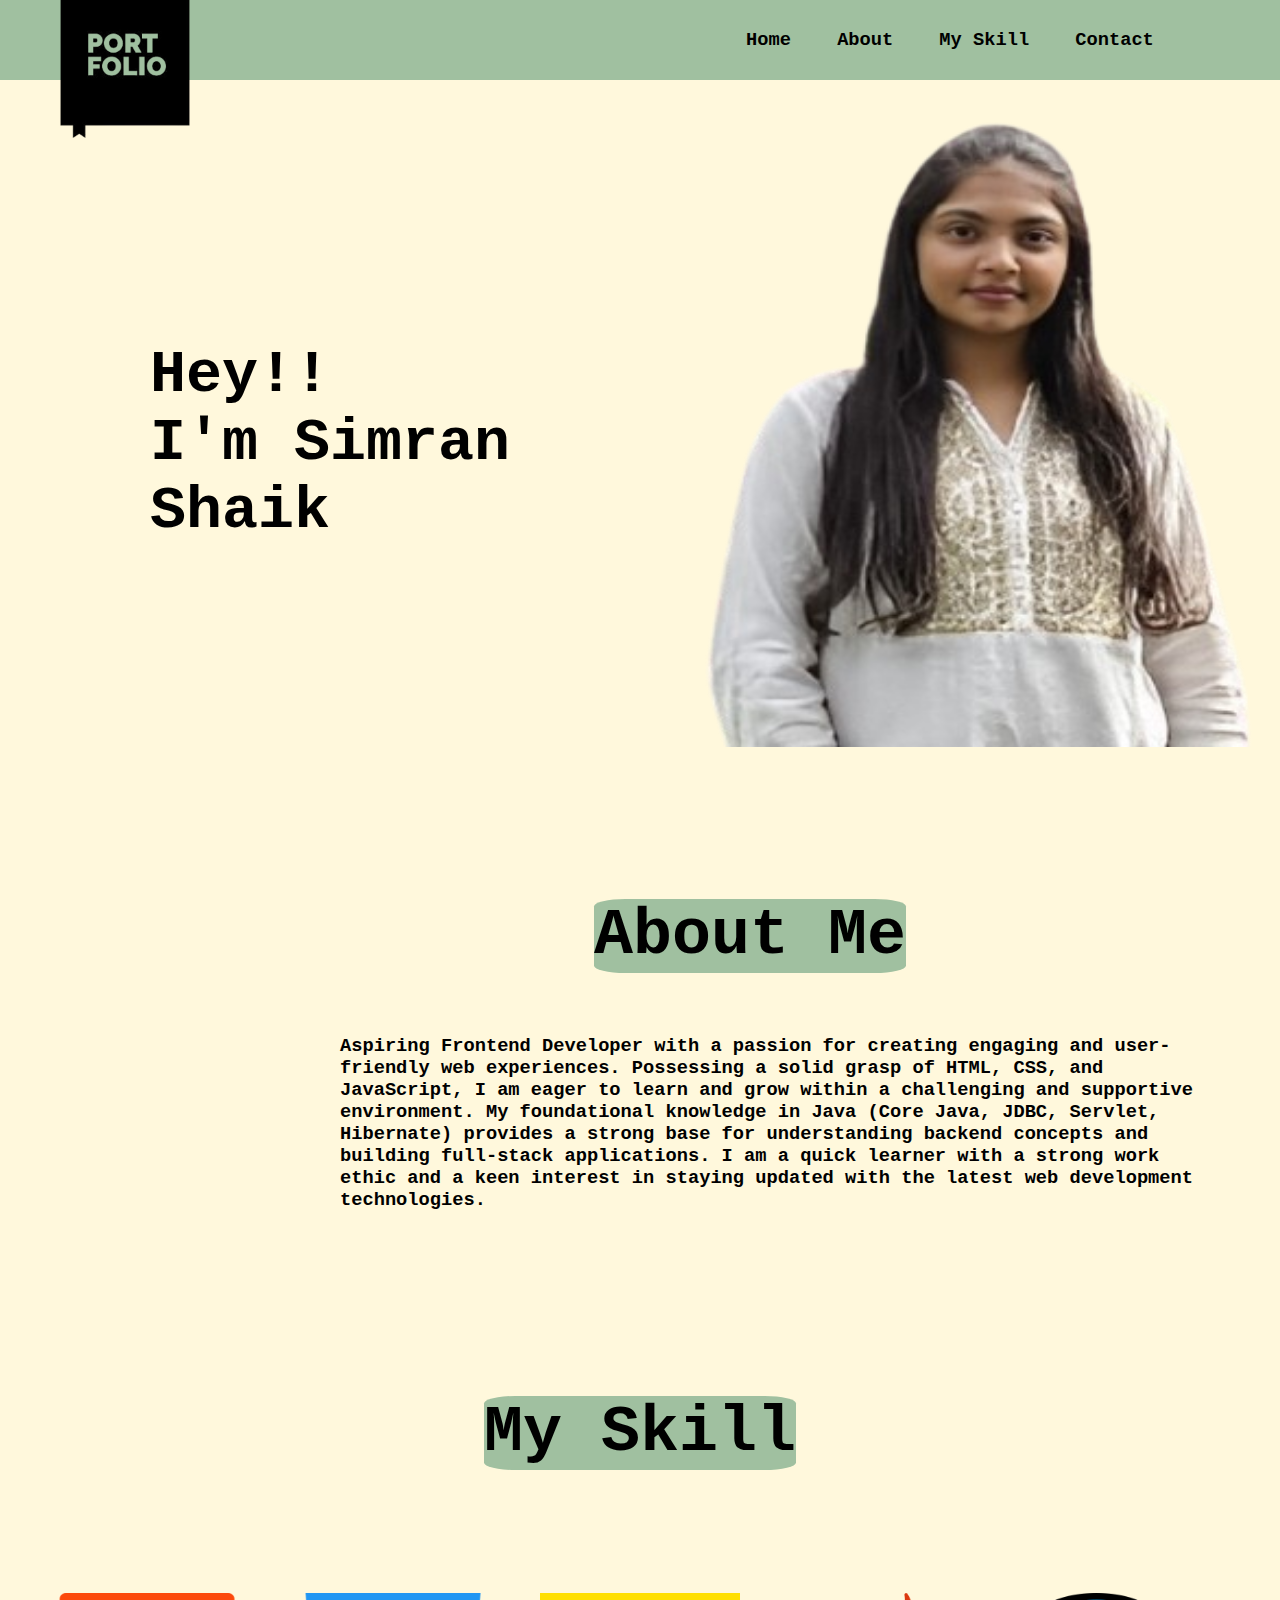
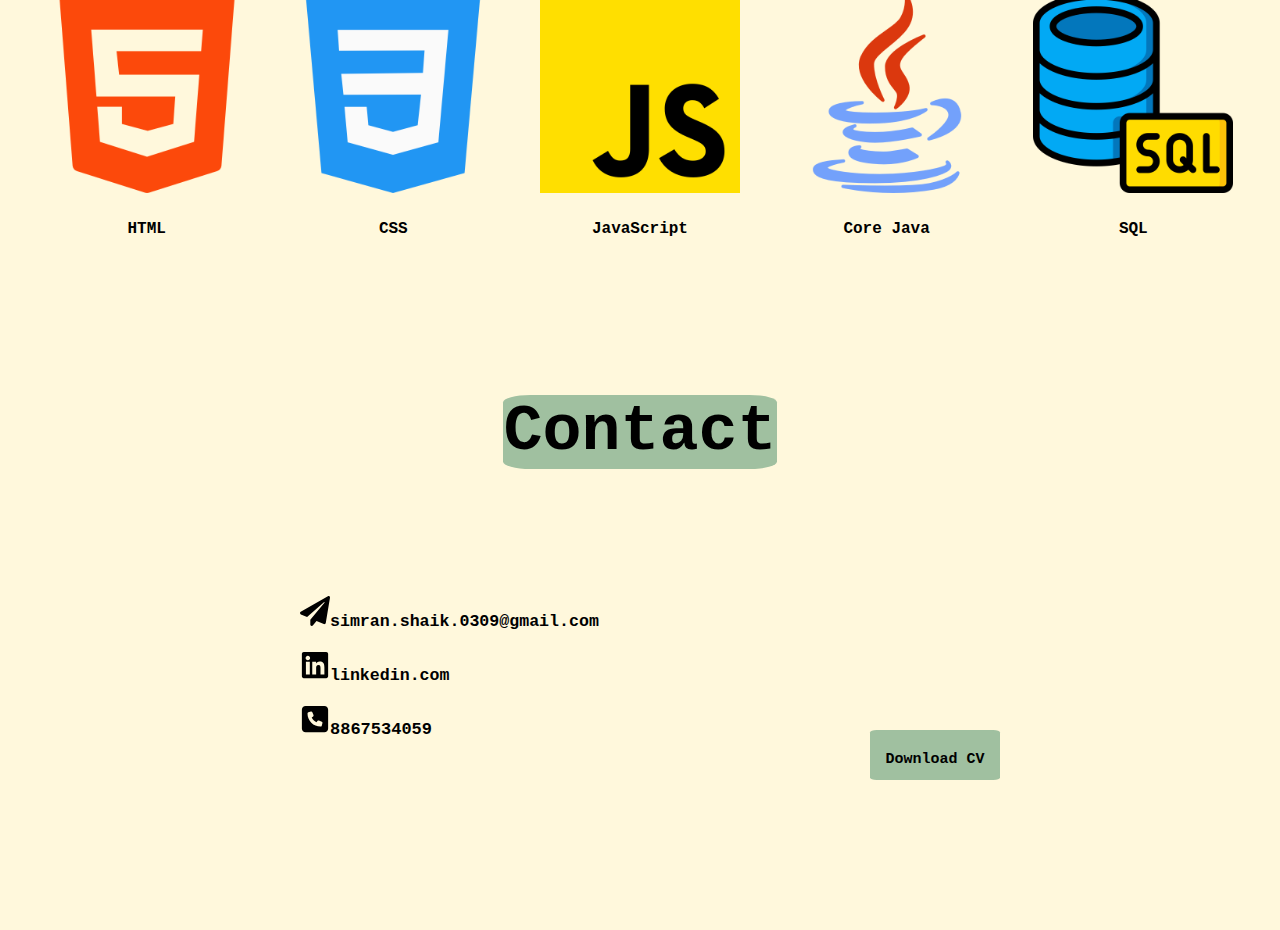
<file: index.html>
<!DOCTYPE html>
<html lang="en">
<head>
    <meta charset="UTF-8">
    <meta name="viewport" content="width=device-width, initial-scale=1.0">
    <title>Portfolio</title>
    <link rel="stylesheet" href="portfolio.css">
</head>
<body>
    <div class="nav">
        <div class="icon">
                <img src="icon.png" style="height: 150px; width: 150px;" alt="icon">
        </div>
        <div class="link">
            <div><a href="index.html" style="color: black;"><h3>Home</h3></a></div>
            <div><a href="About.html" style="color: black;"><h3>About</h3></a></div>
            <div><a href="Skill.html" style="color: black;"><h3>My Skill</h3></a></div>
            <div><a href="Contact.html" style="color: black;"><h3>Contact</h3></a></div>
        </div>
    </div>
    <div class="WebPG-body">
        <div class="Home-content">
                <h1 style="font-size:60px;">Hey!! <br> I'm Simran Shaik</h1> 
        </div>
        <div class="MyPic">
            <img style="height: 647px; width: 600px;" src="simmi.png" alt="picture">
        </div>
    </div>
    <div class="About">
        <dl>
            <h6><dt style="font-size: 65px;"><center><mark style="background-color: rgb(160, 192, 160); border-radius: 10%;">About Me</mark></mark></center></dt></h6> <br>
            <h3><dd>
                Aspiring Frontend Developer with a passion for creating engaging and user-friendly web experiences. 
                Possessing a solid grasp of HTML, CSS, and JavaScript, I am eager to learn and grow within a challenging and supportive environment. 
                My foundational knowledge in Java (Core Java, JDBC, Servlet, Hibernate) provides a strong base for understanding backend concepts and building full-stack applications. 
                I am a quick learner with a strong work ethic and a keen interest in staying updated with the latest web development technologies.
            </dd></h3>
        </dl>
    </div>
    <center><h1 style="font-size: 65px;"><mark style="background-color: rgb(160, 192, 160);border-radius: 10%;"> My Skill </mark></h1></center> <br>
    <div class="myskill">
            <div class="tech"><img src="html-5.png" alt="" class="techno"><h4><center>HTML</center></h4></div>
            <div class="tech"><img src="css-3.png" alt=""class="techno"><h4><center>CSS</center></h4></div> 
            <div class="tech"><img src="js.png" alt=""class="techno"> <h4><center>JavaScript</center></h4></div>
            <div class="tech"><img src="java.png" alt="" class="techno"><h4><center>Core Java</center></h4></div>
            <div class="tech"><img src="database.png" alt="" class="techno"><h4><center>SQL</center></h4></div>
    </div>
    <center><h1 style="font-size: 65px;"><mark style="background-color: rgb(160, 192, 160);border-radius: 10%;"> Contact </mark></h1></center> <br>
    <div class="Contact">
        <div class="contact-left">
            <dl><dd>
                <a href="mailto:simran.shaik.0309@gmail.com" target="_blank" class="G-mail" style="display: inline;"><img src="paper-plane-solid.svg"  alt="Gmail-icon" class="Gmail-icon"><h5 style="display: inline; align-items: center;">simran.shaik.0309@gmail.com</h5></a> <br> <br>
                <a href="https://www.linkedin.com/in/simran-shaik0309/" target="_blank" class="linkedin"><img src="linkedin-brands-solid.svg" alt="linkedin-icon" class="linkedin-icon"><h5 style="display: inline; align-items: center;">linkedin.com</h5></a> <br> <br>
                <a href="tel:8867534059" style="text-decoration: none; color: black;" class="Phno"><img src="square-phone-solid.svg" alt="phone-icon" class="phone-icon"><h5 style="display: inline; align-items: center; font-size: 17px;">8867534059</h5></a>
            </dd></dl>   
        </div>
        <div class="contact-right">
                <a href="Simran Shaik.pdf" download target="_blank" style="color: black; text-decoration: none;"><button class="btn"><h4 style="font-family:'Courier New', Courier, monospace; font-size: 15px;">Download CV</h4></button></a>
        </div>
    </div>
</body>
</html>
</file>
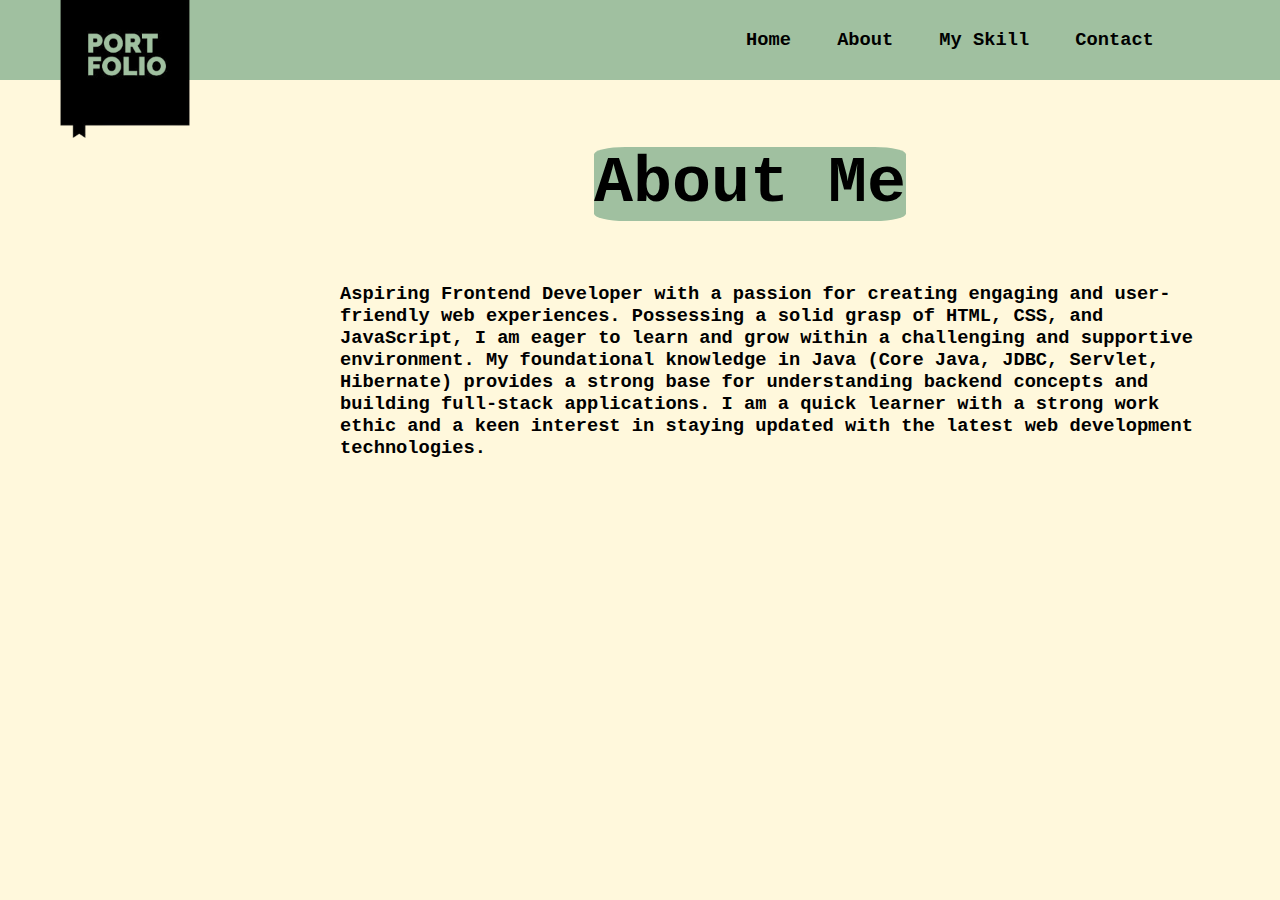
<file: About.html>
<!DOCTYPE html>
<html lang="en">
<head>
    <meta charset="UTF-8">
    <meta name="viewport" content="width=device-width, initial-scale=1.0">
    <title>Portfolio</title>
    <link rel="stylesheet" href="portfolio.css">
</head>
<body>
    <div class="nav">
        <div class="icon">
                <img src="icon.png" style="height: 150px; width: 150px;" alt="icon">
        </div>
        <div class="link">
            <div><a href="index.html" style="color: black;"><h3>Home</h3></a></div>
            <div><a href="About.html" style="color: black;"><h3>About</h3></a></div>
            <div><a href="Skill.html" style="color: black;"><h3>My Skill</h3></a></div>
            <div><a href="Contact.html" style="color: black;"><h3>Contact</h3></a></div>
        </div>
    </div>

    <div class="About">
        <dl>
            <h6><dt style="font-size: 65px;"><center><mark style="background-color: rgb(160, 192, 160); border-radius: 10%;">About Me</mark></mark></center></dt></h6> <br>
            <h3><dd>
                Aspiring Frontend Developer with a passion for creating engaging and user-friendly web experiences. 
                Possessing a solid grasp of HTML, CSS, and JavaScript, I am eager to learn and grow within a challenging and supportive environment. 
                My foundational knowledge in Java (Core Java, JDBC, Servlet, Hibernate) provides a strong base for understanding backend concepts and building full-stack applications. 
                I am a quick learner with a strong work ethic and a keen interest in staying updated with the latest web development technologies.
            </dd></h3>
        </dl>
    </div>
</body>
</html>
</file>
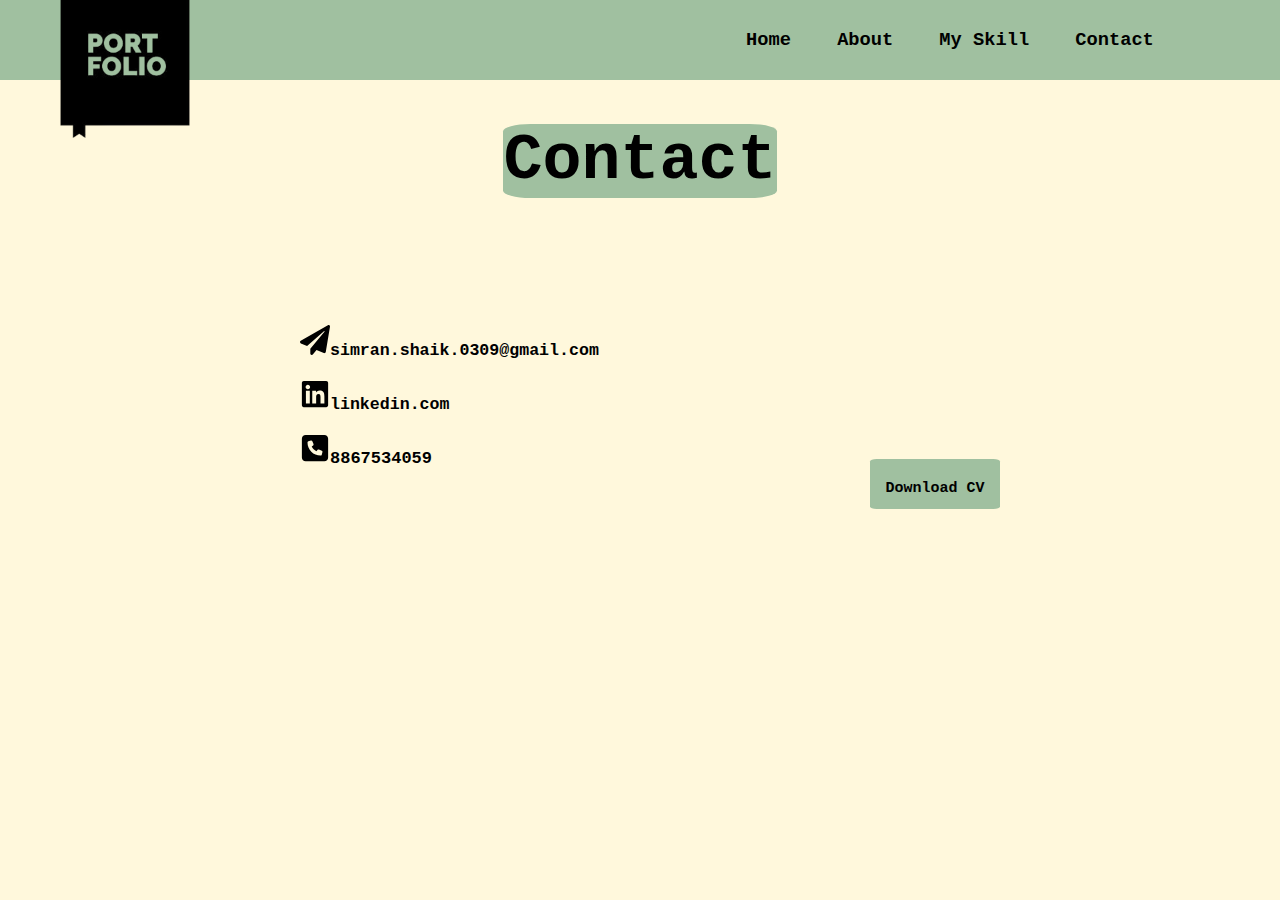
<file: Contact.html>
<!DOCTYPE html>
<html lang="en">
<head>
    <meta charset="UTF-8">
    <meta name="viewport" content="width=device-width, initial-scale=1.0">
    <title>Portfolio</title>
    <link rel="stylesheet" href="portfolio.css">
</head>
<body>
    <div class="nav" style=" position: relative;">
        <div class="icon">
                <img src="icon.png" style="height: 150px; width: 150px;" alt="icon">
        </div>
        <div class="link">
            <div><a href="index.html" style="color: black;"><h3>Home</h3></a></div>
            <div><a href="About.html" style="color: black;"><h3>About</h3></a></div>
            <div><a href="Skill.html" style="color: black;"><h3>My Skill</h3></a></div>
            <div><a href="Contact.html" style="color: black;"><h3>Contact</h3></a></div>
        </div>
    </div>

    <center><h1 style="font-size: 65px;"><mark style="margin-bottom: 20px; background-color: rgb(160, 192, 160);border-radius: 10%;"> Contact </mark></h1></center> <br>
    <div class="Contact">
        <div class="contact-left">
            <dl><dd>
                <a href="mailto:simran.shaik.0309@gmail.com" target="_blank" class="G-mail" style="display: inline;"><img src="paper-plane-solid.svg"  alt="Gmail-icon" class="Gmail-icon"><h5 style="display: inline; align-items: center;">simran.shaik.0309@gmail.com</h5></a> <br> <br>
                <a href="https://www.linkedin.com/in/simran-shaik0309/" target="_blank" class="linkedin"><img src="linkedin-brands-solid.svg" alt="linkedin-icon" class="linkedin-icon"><h5 style="display: inline; align-items: center;">linkedin.com</h5></a> <br> <br>
                <a href="tel:8867534059" style="text-decoration: none; color: black;" class="Phno"><img src="square-phone-solid.svg" alt="phone-icon" class="phone-icon"><h5 style="display: inline; align-items: center; font-size: 17px;">8867534059</h5></a>
            </dd></dl>   
        </div>
        <div class="contact-right">
                <a href="Simran Shaik.pdf" download target="_blank" style="color: black; text-decoration: none;"><button class="btn"><h4 style="font-family:'Courier New', Courier, monospace; font-size: 15px;">Download CV</h4></button></a>
        </div>
    </div>
    
</body>
</html>
</file>
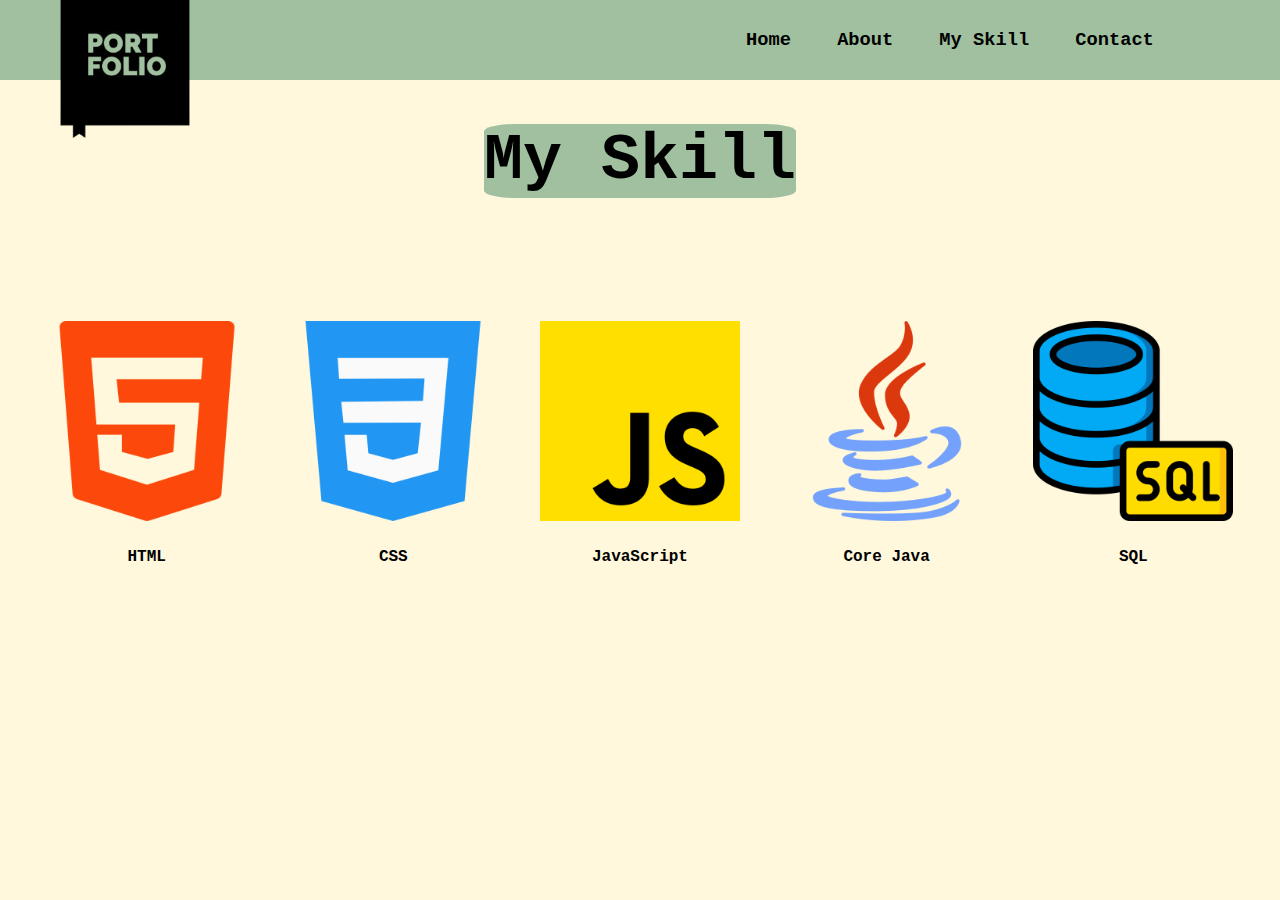
<file: Skill.html>
<!DOCTYPE html>
<html lang="en">
<head>
    <meta charset="UTF-8">
    <meta name="viewport" content="width=device-width, initial-scale=1.0">
    <title>Portfolio</title>
    <link rel="stylesheet" href="portfolio.css">
</head>
<body>
    <div class="nav" style="position: relative;">
        <div class="icon">
                <img src="icon.png" style="height: 150px; width: 150px;" alt="icon">
        </div>
        <div class="link">
            <div><a href="index.html" style="color: black;"><h3>Home</h3></a></div>
            <div><a href="About.html" style="color: black;"><h3>About</h3></a></div>
            <div><a href="Skill.html" style="color: black;"><h3>My Skill</h3></a></div>
            <div><a href="Contact.html" style="color: black;"><h3>Contact</h3></a></div>
        </div>
    </div>

    <center><h1 style="font-size: 65px;"><mark style="background-color: rgb(160, 192, 160);border-radius: 10%;"> My Skill </mark></h1></center> <br>
    <div class="myskill">
            <div class="tech"><img src="html-5.png" alt="" class="techno"><h4><center>HTML</center></h4></div>
            <div class="tech"><img src="css-3.png" alt=""class="techno"><h4><center>CSS</center></h4></div> 
            <div class="tech"><img src="js.png" alt=""class="techno"> <h4><center>JavaScript</center></h4></div>
            <div class="tech"><img src="java.png" alt="" class="techno"><h4><center>Core Java</center></h4></div>
            <div class="tech"><img src="database.png" alt="" class="techno"><h4><center>SQL</center></h4></div>
    </div>
</body>
</html>
</file>
<file: portfolio.css>
body{
    margin: 0px;
    border: 0px;
    font-family:'Courier New', Courier, monospace;
    box-sizing: border-box;
    background-color: cornsilk;
}

.nav{
    height: 80px;
    width: 100%;
    background-color: rgb(160, 192, 160);
    position: fixed;
    display: flex;
    justify-content: space-between;
    align-items: center;
}
.icon{
    margin-top: 50px;
    margin-left: 50px;
}
.link{
    height: 50px;
    width: 500px;
    display: flex;
    justify-content: space-evenly;
    align-items: center;
    margin-right: 80px;
}
.nav .link a {
    text-decoration: none; /* Remove underline initially */
    color: black; 
  }
.nav .link a:hover {
    text-decoration: underline; /* Add underline on hover */
}
.WebPG-body{
    display: flex;
    justify-content: space-evenly;
    align-items: center;
}
.Home-content{
    height: 400px;
    width: 600px;
    margin-top: 250px;
    margin-left: 150px;
}
.MyPic{
    margin-top: 100px;
}
.About{
    margin-left: 300px;
    height: 600px;
    width: 900px;
    display: flex;
    justify-content: space-between;
    align-items: center;  
}
.myskill{
    margin-top: -30px;;
    height: 450px;
    display: flex;
    justify-content: space-evenly;
    align-items: center;
}

.myskill .tech img{
    height: 200px;
    width: 200px;
}
.myskill .tech .techno {
   transition: transform 0.3s;
}
.myskill .tech .techno:hover{
    transform: translateY(-10px);
}
.Contact{
    height: 400px;
    display: flex;
    justify-content: space-evenly;
    align-items: center;
}
.contact-left{
    margin-left: 250px;;
    height: 300px;
    width: 600px; 
    display: inline-block; 
}
.contact-left .linkedin-icon{
    height: 30px;
    width: 30px;
}
.contact-left .linkedin{
    font-size: 20px;
    font-family:'Courier New', Courier, monospace;
    text-decoration: none;
    color: black; 
}
.contact-left .phone-icon{
    height: 30px;
    width: 30px;
}
.contact-left .Gmail-icon{
    height: 30px;
    width: 30px;
}
.contact-left .G-mail{
    font-size: 20px;
    font-family:'Courier New', Courier, monospace;
    text-decoration: none;
    color: black; 
}
.contact-left .G-mail img{
    transition: transform 0.3s;
}
.contact-left .G-mail img:hover{
    transform: translateY(-5px);
}
.contact-left .linkedin img{
    transition: transform 0.3s;
}
.contact-left .linkedin img:hover{
    transform: translateY(-5px);
}
.contact-left .Phno img{
    transition: transform 0.3s;
}
.contact-left .Phno img:hover{
    transform: translateY(-5px);
}
.contact-right{
    height: 300px;
    width: 400px; 
}
.contact-right .btn{
    margin-right: 50px;
    margin-top: 150px;
    width: 130px;
    height: 50px;
    background-color:rgb(160, 192, 160) ;
    border-radius: 5%;
    border:rgb(158, 186, 158);
}
</file>
